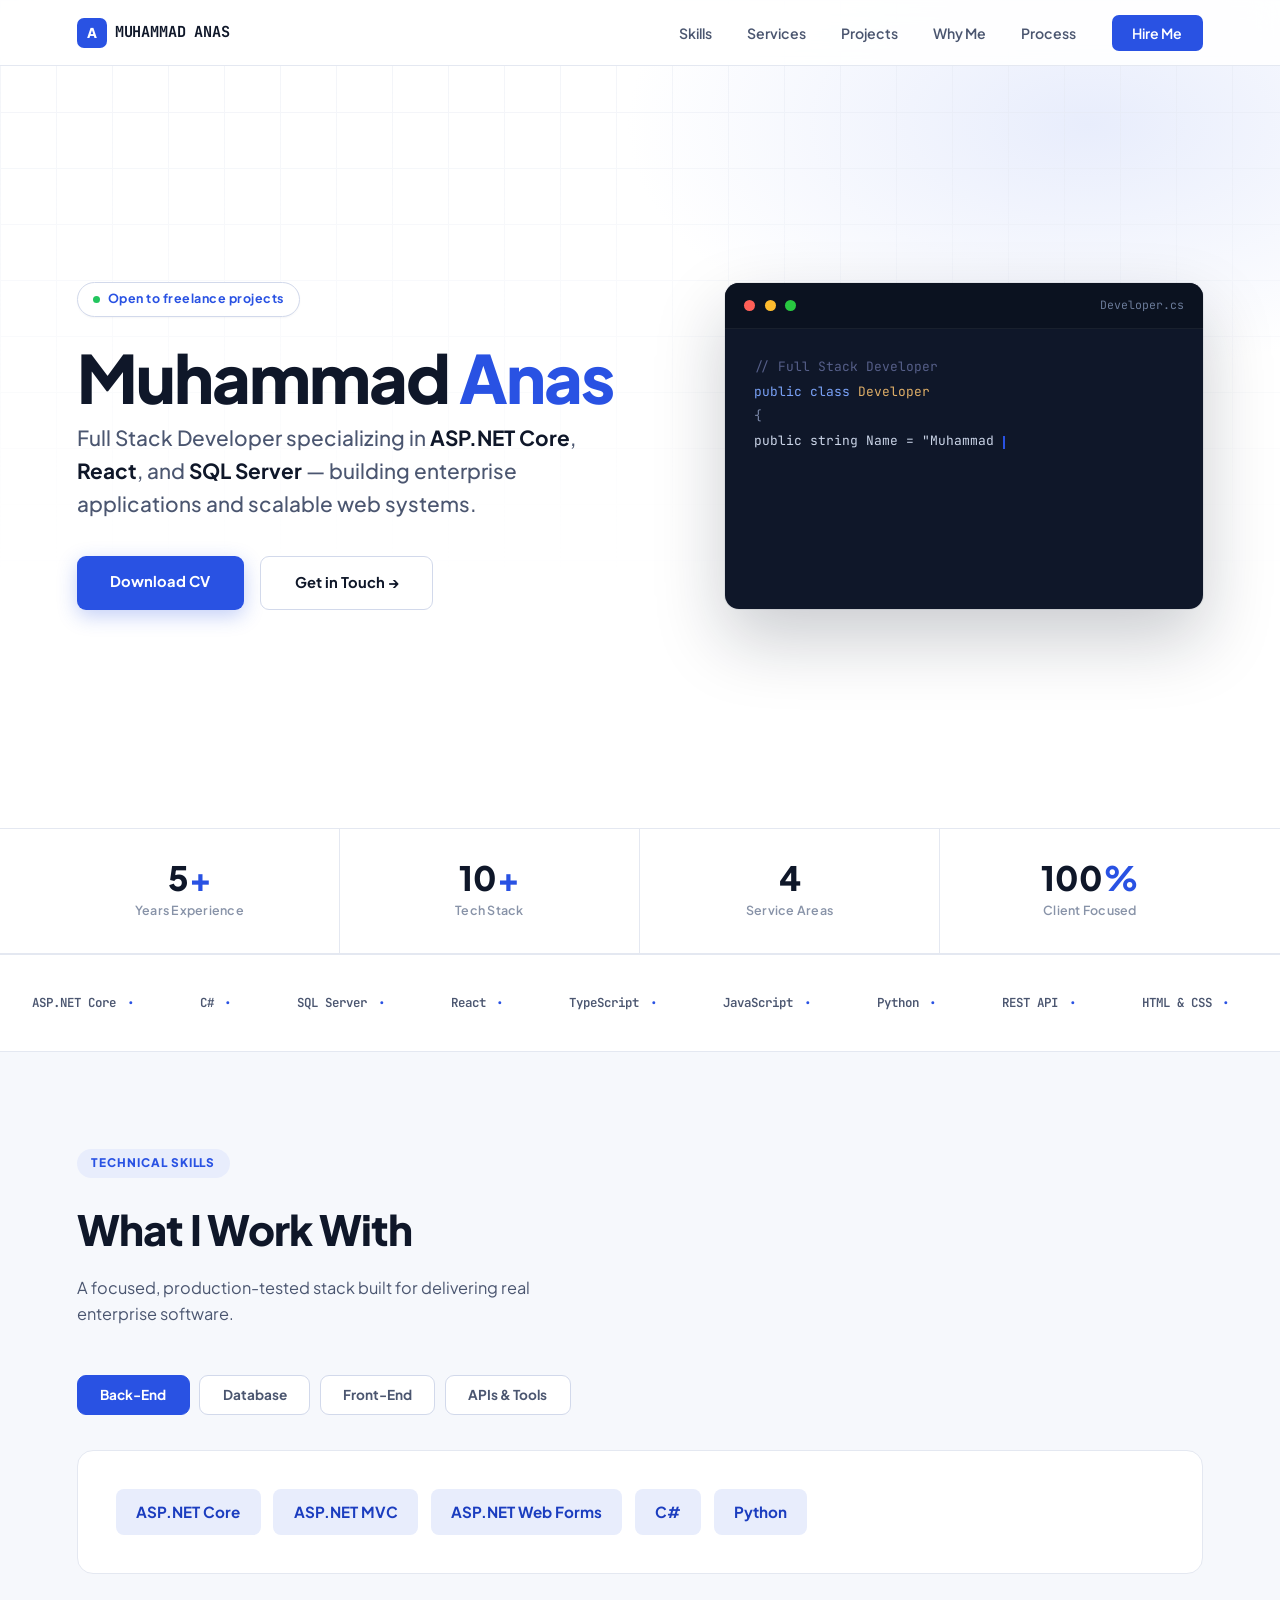
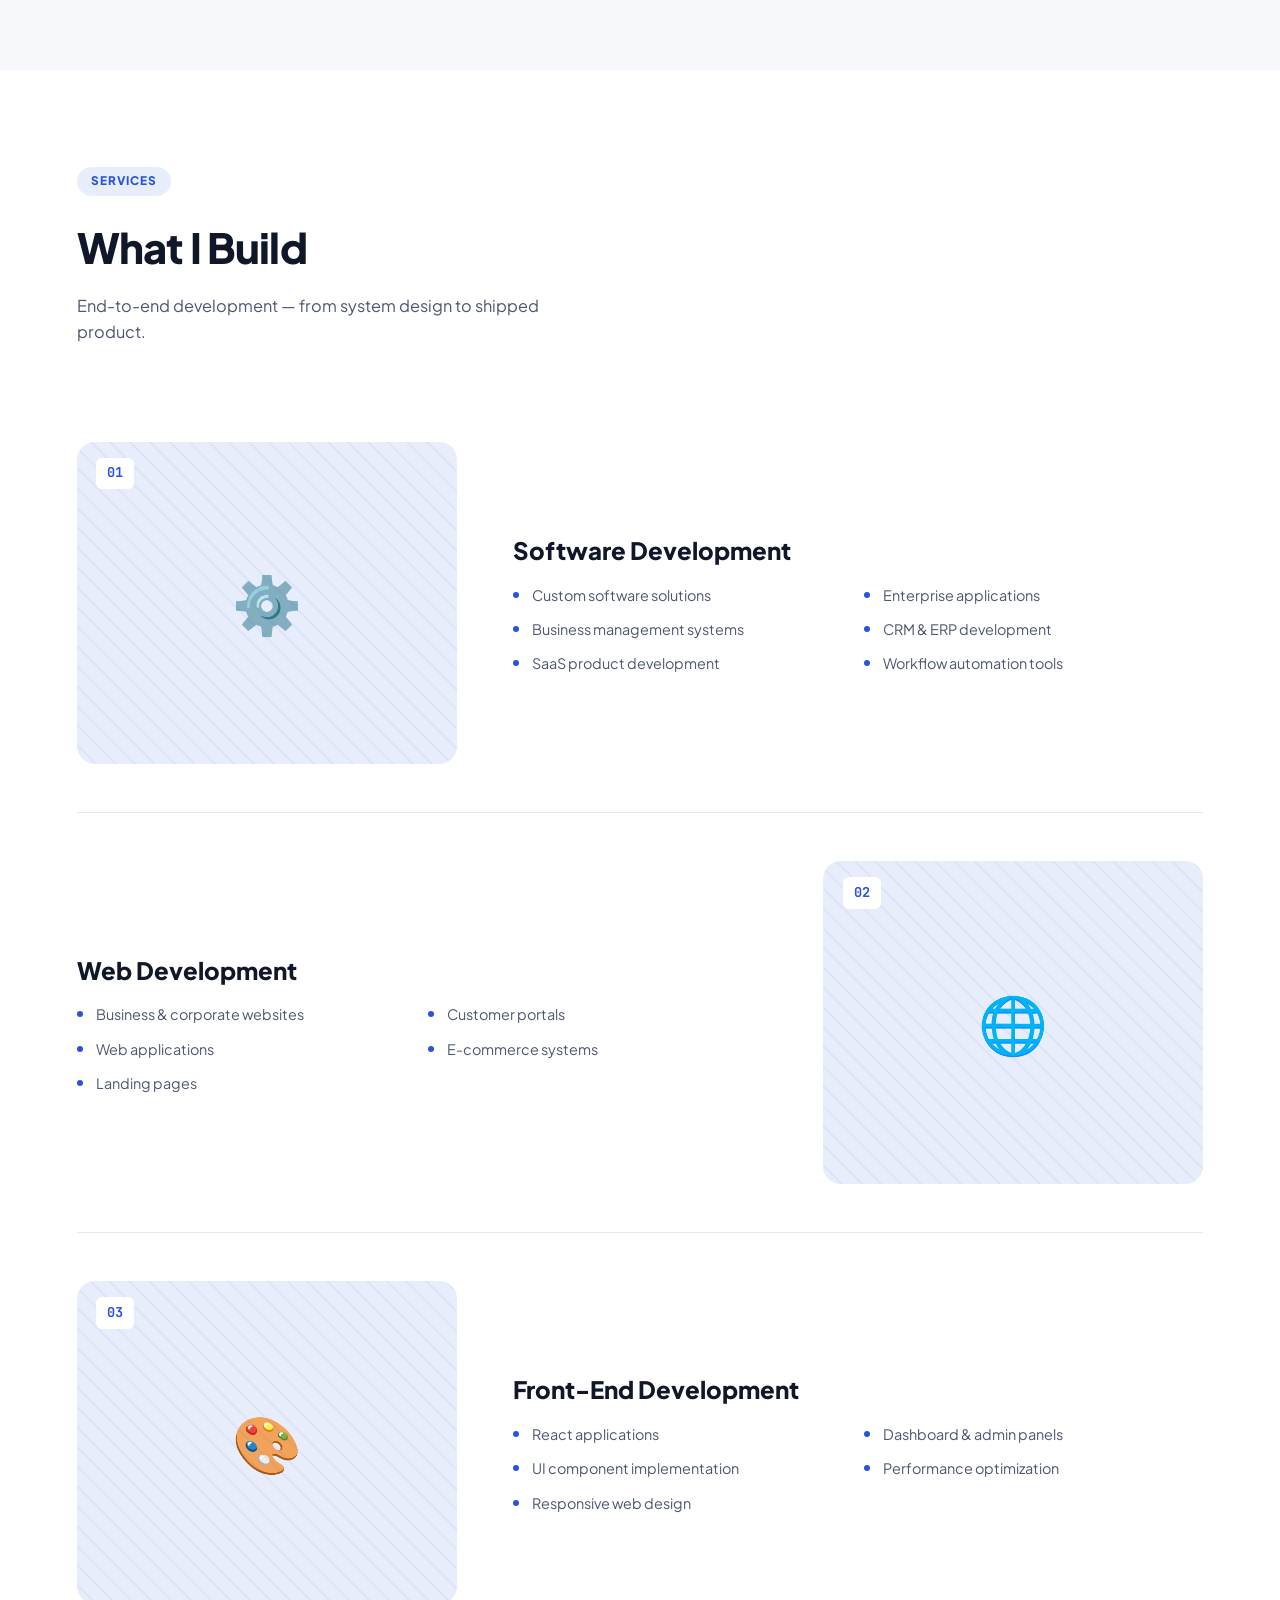
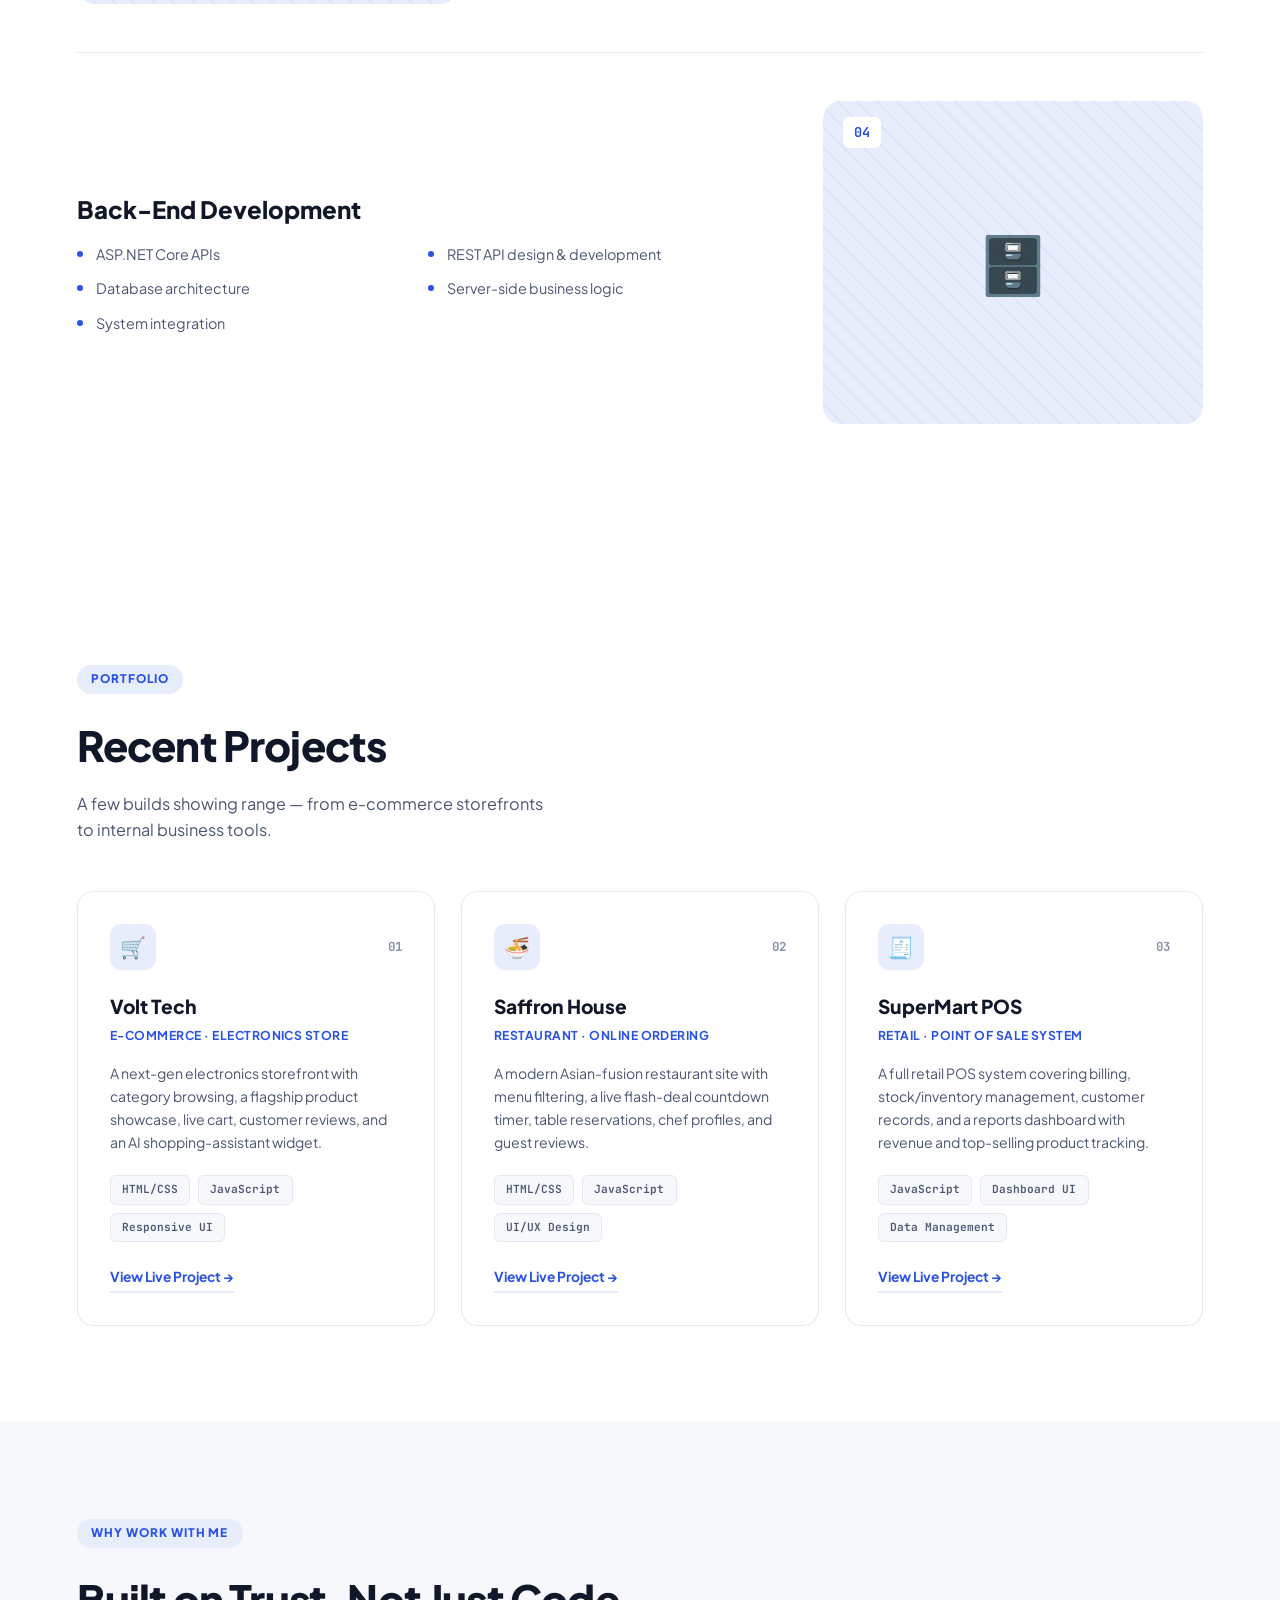
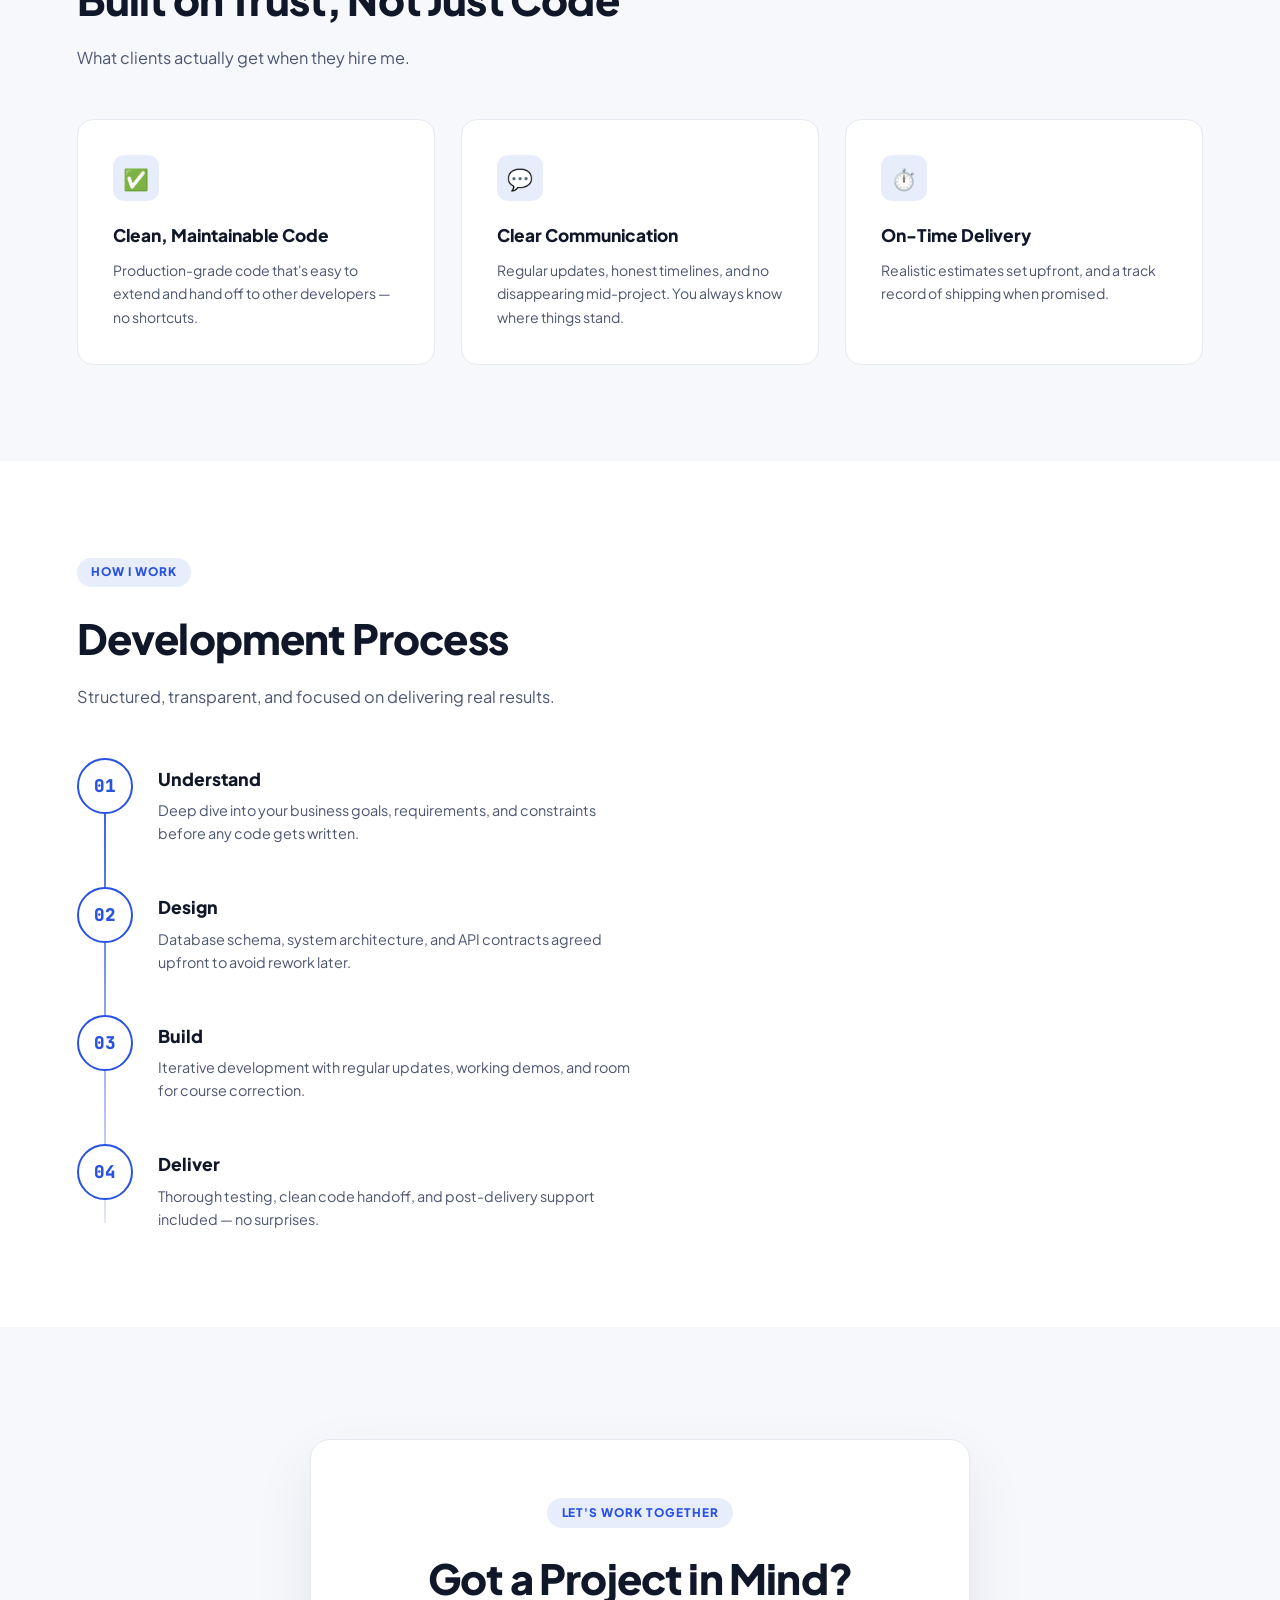
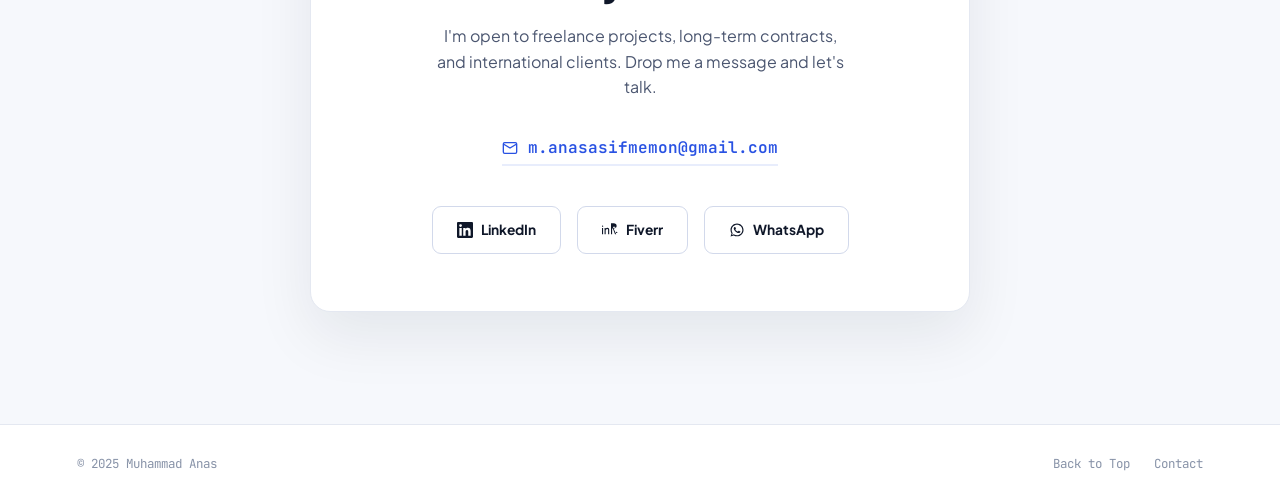
<file: index.html>
<!DOCTYPE html>
<html lang="en">
<head>
<meta charset="UTF-8"/>
<meta name="viewport" content="width=device-width,initial-scale=1.0"/>
<title>Muhammad Anas — Full Stack Developer</title>
<link rel="preconnect" href="https://fonts.googleapis.com"/>
<link href="https://fonts.googleapis.com/css2?family=Plus+Jakarta+Sans:wght@300;400;500;600;700;800&family=JetBrains+Mono:wght@400;500;600&display=swap" rel="stylesheet"/>
<link href="style.css" rel="stylesheet"/>

</head>
<body>

<!-- ═══ NAV ═══ -->
<nav>
  <div class="logo"><span class="logo-mark">A</span>MUHAMMAD ANAS</div>
  <ul class="nav-links">
    <li><a href="#skills">Skills</a></li>
    <li><a href="#services">Services</a></li>
    <li><a href="#projects">Projects</a></li>
    <li><a href="#why">Why Me</a></li>
    <li><a href="#process">Process</a></li>
    <li><a href="#contact" class="nav-hire">Hire Me</a></li>
  </ul>
</nav>

<!-- ═══ HERO ═══ -->
<section id="hero">
  <div class="hero-grid">
    <div class="hero-left">
      <div class="hero-tag"><span class="hero-tag-dot"></span>Open to freelance projects</div>
      <h1>Muhammad <span class="accent">Anas</span></h1>
      <p class="hero-role">Full Stack Developer specializing in <b>ASP.NET Core</b>, <b>React</b>, and <b>SQL Server</b> — building enterprise applications and scalable web systems.</p>
      <div class="hero-btns">
       <a href="Muhammad_Anas_CV.pdf" download="Muhammad_Anas_CV.pdf" class="btn-v" target="_blank">
    Download CV
</a>
        <a href="#contact" class="btn-ghost">Get in Touch →</a>
      </div>
    </div>
    <div class="hero-right">
      <div class="code-window">
        <div class="code-bar"><span class="dot-r"></span><span class="dot-y"></span><span class="dot-g"></span><span class="code-filename">Developer.cs</span></div>
        <div class="code-body" id="codeBody"></div>
      </div>
    </div>
  </div>
</section>

<!-- ═══ STAT STRIP ═══ -->
<div id="stat-strip">
  <div class="stat-strip-inner">
    <div class="stat-cell"><div class="num">5<span>+</span></div><div class="lbl">Years Experience</div></div>
    <div class="stat-cell"><div class="num">10<span>+</span></div><div class="lbl">Tech Stack</div></div>
    <div class="stat-cell"><div class="num">4</div><div class="lbl">Service Areas</div></div>
    <div class="stat-cell"><div class="num">100<span>%</span></div><div class="lbl">Client Focused</div></div>
  </div>
</div>

<!-- ═══ TECH BELT ═══ -->
<div id="belt"><div class="belt-track" id="beltTrack"></div></div>

<!-- ═══ SKILLS — TABS ═══ -->
<section id="skills">
  <div class="container">
    <div class="sec-chip">Technical Skills</div>
    <h2>What I Work With</h2>
    <p class="sec-sub">A focused, production-tested stack built for delivering real enterprise software.</p>

    <div class="skill-tabs">
      <button class="tab-btn active" data-tab="backend">Back-End</button>
      <button class="tab-btn" data-tab="database">Database</button>
      <button class="tab-btn" data-tab="frontend">Front-End</button>
      <button class="tab-btn" data-tab="tools">APIs &amp; Tools</button>
    </div>

    <div class="tab-panel active" id="backend">
      <div class="tab-panel-inner">
        <span class="big-tag">ASP.NET Core</span><span class="big-tag">ASP.NET MVC</span>
        <span class="big-tag">ASP.NET Web Forms</span><span class="big-tag">C#</span><span class="big-tag">Python</span>
      </div>
    </div>
    <div class="tab-panel" id="database">
      <div class="tab-panel-inner">
        <span class="big-tag">SQL Server</span><span class="big-tag">Database Architecture</span>
        <span class="big-tag">Stored Procedures</span><span class="big-tag">Query Optimization</span>
      </div>
    </div>
    <div class="tab-panel" id="frontend">
      <div class="tab-panel-inner">
        <span class="big-tag">React</span><span class="big-tag">TypeScript</span><span class="big-tag">JavaScript</span>
        <span class="big-tag">HTML &amp; CSS</span><span class="big-tag">jQuery / AJAX</span>
      </div>
    </div>
    <div class="tab-panel" id="tools">
      <div class="tab-panel-inner">
        <span class="big-tag">REST APIs</span><span class="big-tag">Git</span><span class="big-tag">JSON</span><span class="big-tag">Entity Framework</span>
      </div>
    </div>
  </div>
</section>

<!-- ═══ SERVICES — ALTERNATING ROWS ═══ -->
<section id="services">
  <div class="container">
    <div class="sec-chip">Services</div>
    <h2>What I Build</h2>
    <p class="sec-sub">End-to-end development — from system design to shipped product.</p>

    <div class="svc-row fi">
      <div class="svc-visual"><span class="svc-num-big">01</span>⚙️</div>
      <div class="svc-content">
        <div class="svc-title">Software Development</div>
        <ul class="svc-items">
          <li>Custom software solutions</li>
          <li>Enterprise applications</li>
          <li>Business management systems</li>
          <li>CRM &amp; ERP development</li>
          <li>SaaS product development</li>
          <li>Workflow automation tools</li>
        </ul>
      </div>
    </div>

    <div class="svc-row reverse fi">
      <div class="svc-visual"><span class="svc-num-big">02</span>🌐</div>
      <div class="svc-content">
        <div class="svc-title">Web Development</div>
        <ul class="svc-items">
          <li>Business &amp; corporate websites</li>
          <li>Customer portals</li>
          <li>Web applications</li>
          <li>E-commerce systems</li>
          <li>Landing pages</li>
        </ul>
      </div>
    </div>

    <div class="svc-row fi">
      <div class="svc-visual"><span class="svc-num-big">03</span>🎨</div>
      <div class="svc-content">
        <div class="svc-title">Front-End Development</div>
        <ul class="svc-items">
          <li>React applications</li>
          <li>Dashboard &amp; admin panels</li>
          <li>UI component implementation</li>
          <li>Performance optimization</li>
          <li>Responsive web design</li>
        </ul>
      </div>
    </div>

    <div class="svc-row reverse fi">
      <div class="svc-visual"><span class="svc-num-big">04</span>🗄️</div>
      <div class="svc-content">
        <div class="svc-title">Back-End Development</div>
        <ul class="svc-items">
          <li>ASP.NET Core APIs</li>
          <li>REST API design &amp; development</li>
          <li>Database architecture</li>
          <li>Server-side business logic</li>
          <li>System integration</li>
        </ul>
      </div>
    </div>
  </div>
</section>

<!-- ═══ PROJECTS ═══ -->
<section id="projects">
  <div class="container">
    <div class="sec-chip">Portfolio</div>
    <h2>Recent Projects</h2>
    <p class="sec-sub">A few builds showing range — from e-commerce storefronts to internal business tools.</p>

    <div class="proj-grid">

      <div class="proj-card fi fi-d1">
        <div class="proj-top">
          <span class="proj-icon">🛒</span>
          <span class="proj-num">01</span>
        </div>
        <div class="proj-title">Volt Tech</div>
        <div class="proj-tag">E-Commerce · Electronics Store</div>
        <p class="proj-desc">A next-gen electronics storefront with category browsing, a flagship product showcase, live cart, customer reviews, and an AI shopping-assistant widget.</p>
        <div class="proj-stack"><span>HTML/CSS</span><span>JavaScript</span><span>Responsive UI</span></div>
        <a href="https://volt-tech-website.vercel.app/" target="_blank" class="proj-link">View Live Project →</a>
      </div>

      <div class="proj-card fi fi-d2">
        <div class="proj-top">
          <span class="proj-icon">🍜</span>
          <span class="proj-num">02</span>
        </div>
        <div class="proj-title">Saffron House</div>
        <div class="proj-tag">Restaurant · Online Ordering</div>
        <p class="proj-desc">A modern Asian-fusion restaurant site with menu filtering, a live flash-deal countdown timer, table reservations, chef profiles, and guest reviews.</p>
        <div class="proj-stack"><span>HTML/CSS</span><span>JavaScript</span><span>UI/UX Design</span></div>
        <a href="https://saffron-house-website.vercel.app/" target="_blank" class="proj-link">View Live Project →</a>
      </div>

      <div class="proj-card fi fi-d3">
        <div class="proj-top">
          <span class="proj-icon">🧾</span>
          <span class="proj-num">03</span>
        </div>
        <div class="proj-title">SuperMart POS</div>
        <div class="proj-tag">Retail · Point of Sale System</div>
        <p class="proj-desc">A full retail POS system covering billing, stock/inventory management, customer records, and a reports dashboard with revenue and top-selling product tracking.</p>
        <div class="proj-stack"><span>JavaScript</span><span>Dashboard UI</span><span>Data Management</span></div>
        <a href="https://supermart-pos.netlify.app/" target="_blank" class="proj-link">View Live Project →</a>
      </div>

    </div>
  </div>
</section>

<!-- ═══ WHY WORK WITH ME ═══ -->
<section id="why">
  <div class="container">
    <div class="sec-chip">Why Work With Me</div>
    <h2>Built on Trust, Not Just Code</h2>
    <p class="sec-sub">What clients actually get when they hire me.</p>
    <div class="why-grid">
      <div class="why-card fi fi-d1">
        <div class="why-icon">✅</div>
        <div class="why-title">Clean, Maintainable Code</div>
        <div class="why-desc">Production-grade code that's easy to extend and hand off to other developers — no shortcuts.</div>
      </div>
      <div class="why-card fi fi-d2">
        <div class="why-icon">💬</div>
        <div class="why-title">Clear Communication</div>
        <div class="why-desc">Regular updates, honest timelines, and no disappearing mid-project. You always know where things stand.</div>
      </div>
      <div class="why-card fi fi-d3">
        <div class="why-icon">⏱️</div>
        <div class="why-title">On-Time Delivery</div>
        <div class="why-desc">Realistic estimates set upfront, and a track record of shipping when promised.</div>
      </div>
    </div>
  </div>
</section>

<!-- ═══ PROCESS — TIMELINE ═══ -->
<section id="process">
  <div class="container">
    <div class="sec-chip">How I Work</div>
    <h2>Development Process</h2>
    <p class="sec-sub">Structured, transparent, and focused on delivering real results.</p>
    <div class="timeline">
      <div class="t-step fi fi-d1">
        <div class="t-dot">01</div>
        <div class="t-content">
          <div class="t-title">Understand</div>
          <p class="t-desc">Deep dive into your business goals, requirements, and constraints before any code gets written.</p>
        </div>
      </div>
      <div class="t-step fi fi-d2">
        <div class="t-dot">02</div>
        <div class="t-content">
          <div class="t-title">Design</div>
          <p class="t-desc">Database schema, system architecture, and API contracts agreed upfront to avoid rework later.</p>
        </div>
      </div>
      <div class="t-step fi fi-d3">
        <div class="t-dot">03</div>
        <div class="t-content">
          <div class="t-title">Build</div>
          <p class="t-desc">Iterative development with regular updates, working demos, and room for course correction.</p>
        </div>
      </div>
      <div class="t-step fi fi-d4">
        <div class="t-dot">04</div>
        <div class="t-content">
          <div class="t-title">Deliver</div>
          <p class="t-desc">Thorough testing, clean code handoff, and post-delivery support included — no surprises.</p>
        </div>
      </div>
    </div>
  </div>
</section>

<!-- ═══ CONTACT ═══ -->
<section id="contact">
  <div class="container">
    <div class="contact-box fi">
      <div class="sec-chip">Let's Work Together</div>
      <h2>Got a Project in Mind?</h2>
      <p>I'm open to freelance projects, long-term contracts, and international clients. Drop me a message and let's talk.</p>
      <div>
        <a href="mailto:m.anasasifmemon@gmail.com" class="contact-email">
          <svg width="16" height="16" viewBox="0 0 24 24" fill="none" stroke="currentColor" stroke-width="2"><path d="M4 4h16c1.1 0 2 .9 2 2v12c0 1.1-.9 2-2 2H4c-1.1 0-2-.9-2-2V6c0-1.1.9-2 2-2z"/><polyline points="22,6 12,12 2,6"/></svg>
          m.anasasifmemon@gmail.com
        </a>
      </div>
      <div class="contact-socials">
        <a href="https://www.linkedin.com/in/muhammad-anas-5920552a2/" target="_blank" class="social-btn">
          <svg viewBox="0 0 24 24" fill="currentColor"><path d="M20.447 20.452h-3.554v-5.569c0-1.328-.027-3.037-1.852-3.037-1.853 0-2.136 1.445-2.136 2.939v5.667H9.351V9h3.414v1.561h.046c.477-.9 1.637-1.85 3.37-1.85 3.601 0 4.267 2.37 4.267 5.455v6.286zM5.337 7.433a2.062 2.062 0 01-2.063-2.065 2.064 2.064 0 112.063 2.065zm1.782 13.019H3.555V9h3.564v11.452zM22.225 0H1.771C.792 0 0 .774 0 1.729v20.542C0 23.227.792 24 1.771 24h20.451C23.2 24 24 23.227 24 22.271V1.729C24 .774 23.2 0 22.222 0h.003z"/></svg>
          LinkedIn
        </a>
        <a href="https://www.fiverr.com/users/anas1_developer" target="_blank" class="social-btn">
          <svg viewBox="0 0 24 24" fill="currentColor"><path d="M23.004 15.588a.995.995 0 10-1.99 0 .995.995 0 001.99 0zm-2.36-8.672c0 1.33-1.044 2.21-2.832 2.21h-1.02V7.026h.99c1.83 0 2.862.803 2.862 1.89zM23.004 15.588zm-5.567-5.786c2.754 0 4.536-1.515 4.536-3.758C21.973 3.65 20.262 2 17.49 2H13.5v16.498h1.665V9.896h1.02l3.32 8.603H21.3l-3.863-8.697zM8.18 8.764c-1.18 0-2.05.41-2.672 1.23V9.008H3.84v9.49h1.665v-5.194c0-1.82.773-2.88 2.215-2.88.87 0 1.428.425 1.428 1.473v6.6h1.664v-6.866c0-1.726-1.012-2.866-2.632-2.866zM0 9.008V18.5h1.664V9.008H0zm.832-3.744a1.02 1.02 0 100 2.04 1.02 1.02 0 000-2.04z"/></svg>
          Fiverr
        </a>
       <a href="https://wa.me/923177146207" target="_blank" class="social-btn">
    <svg viewBox="0 0 32 32" fill="currentColor" width="24" height="24">
        <path d="M16.04 3C8.84 3 3 8.74 3 15.82c0 2.48.73 4.89 2.12 6.96L3 29l6.41-2.08a13.2 13.2 0 0 0 6.63 1.79c7.2 0 13.04-5.74 13.04-12.82S23.24 3 16.04 3zm0 23.54c-2.04 0-4.04-.55-5.78-1.6l-.41-.24-3.8 1.23 1.24-3.68-.27-.43a10.44 10.44 0 0 1-1.61-5.6c0-5.8 4.78-10.52 10.63-10.52s10.63 4.72 10.63 10.52-4.78 10.52-10.63 10.52zm5.83-7.87c-.32-.16-1.9-.93-2.2-1.03-.29-.11-.51-.16-.73.16-.21.32-.83 1.03-1.01 1.24-.19.21-.37.24-.69.08-.32-.16-1.35-.49-2.58-1.56-.95-.83-1.59-1.85-1.78-2.17-.19-.32-.02-.49.14-.65.14-.14.32-.37.48-.56.16-.19.21-.32.32-.53.11-.21.05-.4-.03-.56-.08-.16-.73-1.75-1-2.39-.26-.62-.52-.54-.73-.55h-.62c-.21 0-.56.08-.85.4-.29.32-1.11 1.08-1.11 2.64s1.14 3.06 1.3 3.27c.16.21 2.24 3.55 5.53 4.84.78.31 1.39.49 1.87.63.79.21 1.51.18 2.08.11.63-.08 1.9-.78 2.17-1.53.27-.75.27-1.4.19-1.53-.08-.13-.29-.21-.61-.37z"/>
    </svg>
    WhatsApp
</a>  
      </div>
    </div>
  </div>
</section>

<footer>
  <span>© 2025 Muhammad Anas</span>
  <div class="footer-right"><a href="#hero">Back to Top</a><a href="#contact">Contact</a></div>
</footer>

<script src="script.js"></script>
</body>
</html>
</file>
<file: style.css>
/* ═══ TOKENS ═══════════════════════════════════════════ */
:root{
  --bg:        #FFFFFF;
  --bg-soft:   #F6F8FC;
  --ink:       #0F1729;
  --ink-soft:  #4B5670;
  --muted:     #8893A8;
  --blue:      #2952E3;
  --blue-dk:   #1B3DBF;
  --blue-lt:   #E8EDFC;
  --border:    #E4E8F1;
  --border-strong: #D2D9EB;
  --sans:      'Plus Jakarta Sans',sans-serif;
  --mono:      'JetBrains Mono',monospace;
}
*,*::before,*::after{box-sizing:border-box;margin:0;padding:0;}
html{scroll-behavior:smooth;}
body{font-family:var(--sans);background:var(--bg);color:var(--ink);line-height:1.6;overflow-x:hidden;}
::-webkit-scrollbar{width:6px;}
::-webkit-scrollbar-track{background:var(--bg-soft);}
::-webkit-scrollbar-thumb{background:var(--blue);border-radius:3px;}

/* ═══ NAV ═══════════════════════════════════════════════ */
nav{
  position:fixed;top:0;left:0;right:0;z-index:200;
  display:flex;align-items:center;justify-content:space-between;
  padding:1.1rem 6%;
  background:rgba(255,255,255,.88);
  backdrop-filter:blur(14px);
  border-bottom:1px solid var(--border);
}
.logo{font-family:var(--mono);font-size:.95rem;font-weight:700;color:var(--ink);letter-spacing:-.01em;display:flex;align-items:center;gap:.5rem;}
.logo-mark{width:30px;height:30px;border-radius:7px;background:var(--blue);color:#fff;display:flex;align-items:center;justify-content:center;font-size:.85rem;font-weight:800;font-family:var(--sans);}
.nav-links{display:flex;gap:2.2rem;list-style:none;align-items:center;}
.nav-links a{font-size:.88rem;font-weight:600;color:var(--ink-soft);text-decoration:none;transition:color .2s;}
.nav-links a:hover{color:var(--blue);}
.nav-hire{padding:.55rem 1.3rem;background:var(--blue);color:#fff!important;border-radius:7px;font-size:.85rem;font-weight:700;text-decoration:none;transition:background .2s,transform .15s;}
.nav-hire:hover{background:var(--blue-dk);transform:translateY(-1px);}

/* ═══ HERO ═══════════════════════════════════════════════ */
#hero{
  min-height:92vh;display:flex;align-items:center;
  padding:7rem 6% 3rem;position:relative;overflow:hidden;
  background:radial-gradient(ellipse 60% 50% at 85% 15%, var(--blue-lt) 0%, transparent 60%), var(--bg);
}
#hero::after{
  content:'';position:absolute;inset:0;
  background-image:linear-gradient(var(--border) 1px,transparent 1px),linear-gradient(90deg,var(--border) 1px,transparent 1px);
  background-size:56px 56px;
  mask-image:linear-gradient(to bottom, black 0%, transparent 70%);
  opacity:.5;pointer-events:none;
}
.hero-grid{display:grid;grid-template-columns:1.1fr .9fr;gap:4rem;align-items:center;width:100%;max-width:1200px;margin:0 auto;position:relative;z-index:1;}
.hero-tag{display:inline-flex;align-items:center;gap:.5rem;padding:.4rem .95rem;border:1px solid var(--border-strong);border-radius:100px;background:#fff;font-size:.78rem;font-weight:700;color:var(--blue);letter-spacing:.04em;margin-bottom:1.6rem;box-shadow:0 1px 2px rgba(15,23,41,.04);}
.hero-tag-dot{width:7px;height:7px;border-radius:50%;background:#22C55E;}
h1{font-size:clamp(2.6rem,5.2vw,4.2rem);font-weight:800;line-height:1.06;letter-spacing:-.03em;color:var(--ink);margin-bottom:.5rem;}
h1 .accent{color:var(--blue);}
.hero-role{font-size:clamp(1.05rem,1.8vw,1.3rem);color:var(--ink-soft);font-weight:500;margin-bottom:2.2rem;max-width:520px;}
.hero-role b{color:var(--ink);font-weight:700;}
.hero-btns{display:flex;gap:1rem;flex-wrap:wrap;}
.btn-v{padding:.9rem 2.1rem;background:var(--blue);color:#fff;font-family:var(--sans);font-weight:700;font-size:.92rem;border:none;border-radius:9px;cursor:pointer;text-decoration:none;transition:all .2s;box-shadow:0 6px 20px rgba(41,82,227,.28);}
.btn-v:hover{background:var(--blue-dk);transform:translateY(-2px);box-shadow:0 10px 28px rgba(41,82,227,.35);}
.btn-ghost{padding:.9rem 2.1rem;background:#fff;color:var(--ink);font-family:var(--sans);font-weight:700;font-size:.92rem;border:1px solid var(--border-strong);border-radius:9px;cursor:pointer;text-decoration:none;transition:all .2s;}
.btn-ghost:hover{border-color:var(--blue);color:var(--blue);}

.code-window{background:#0F1729;border-radius:14px;overflow:hidden;box-shadow:0 30px 70px rgba(15,23,41,.22),0 0 0 1px rgba(15,23,41,.06);}
.code-bar{display:flex;align-items:center;gap:.6rem;padding:.85rem 1.2rem;background:#0B1220;border-bottom:1px solid rgba(255,255,255,.06);}
.dot-r{width:11px;height:11px;border-radius:50%;background:#FF5F57;}
.dot-y{width:11px;height:11px;border-radius:50%;background:#FEBC2E;}
.dot-g{width:11px;height:11px;border-radius:50%;background:#28C840;}
.code-filename{margin-left:auto;font-family:var(--mono);font-size:.72rem;color:#6B7B99;}
.code-body{padding:1.6rem 1.8rem;font-family:var(--mono);font-size:.81rem;line-height:1.9;min-height:280px;color:#CBD5E8;}
.c-kw{color:#7AA2F7;} .c-str{color:#9ECE6A;} .c-num{color:#FF9E64;} .c-cm{color:#565F89;} .c-cls{color:#E0AF68;} .c-punct{color:#7B88A8;} .c-fn{color:#7DCFFF;}
.cursor{display:inline-block;width:2px;height:1em;background:var(--blue);margin-left:1px;vertical-align:text-bottom;animation:blink .9s step-end infinite;}
@keyframes blink{0%,100%{opacity:1;}50%{opacity:0;}}

/* ═══ STAT STRIP (under hero) ═══════════════════════════ */
#stat-strip{
  border-top:1px solid var(--border);border-bottom:1px solid var(--border);
  background:#fff;padding:0;
}
.stat-strip-inner{
  max-width:1200px;margin:0 auto;
  display:grid;grid-template-columns:repeat(4,1fr);
}
.stat-cell{
  padding:2rem 1.5rem;text-align:center;
  border-right:1px solid var(--border);
}
.stat-cell:last-child{border-right:none;}
.stat-cell .num{font-size:2.1rem;font-weight:800;color:var(--ink);line-height:1;}
.stat-cell .num span{color:var(--blue);}
.stat-cell .lbl{font-size:.78rem;color:var(--muted);font-weight:600;margin-top:.4rem;letter-spacing:.02em;}

/* ═══ SECTION SHARED ════════════════════════════════════ */
section{padding:6rem 6%;position:relative;}
.container{max-width:1200px;margin:0 auto;}
.sec-chip{display:inline-flex;align-items:center;gap:.5rem;padding:.32rem .9rem;border-radius:100px;background:var(--blue-lt);color:var(--blue);font-size:.74rem;font-weight:800;letter-spacing:.08em;text-transform:uppercase;margin-bottom:1.1rem;}
h2{font-size:clamp(1.9rem,3.4vw,2.6rem);font-weight:800;color:var(--ink);letter-spacing:-.02em;margin-bottom:.8rem;}
.sec-sub{color:var(--ink-soft);max-width:480px;margin-bottom:3rem;font-size:1.02rem;}

/* ═══ SKILLS — TABS ═════════════════════════════════════ */
#skills{background:var(--bg-soft);}
.skill-tabs{display:flex;gap:.6rem;margin-bottom:2.2rem;flex-wrap:wrap;}
.tab-btn{
  padding:.65rem 1.4rem;border-radius:9px;border:1px solid var(--border-strong);
  background:#fff;color:var(--ink-soft);font-weight:700;font-size:.85rem;
  cursor:pointer;transition:all .2s;font-family:var(--sans);
}
.tab-btn.active{background:var(--blue);color:#fff;border-color:var(--blue);}
.tab-btn:not(.active):hover{border-color:var(--blue);color:var(--blue);}
.tab-panel{display:none;}
.tab-panel.active{display:block;animation:fadeUp .35s ease;}
@keyframes fadeUp{from{opacity:0;transform:translateY(8px);}to{opacity:1;transform:none;}}
.tab-panel-inner{
  background:#fff;border:1px solid var(--border);border-radius:16px;
  padding:2.4rem;display:flex;flex-wrap:wrap;gap:.8rem;align-items:center;
}
.tab-panel-inner .big-tag{
  font-size:.95rem;font-weight:700;padding:.6rem 1.2rem;border-radius:8px;
  background:var(--blue-lt);color:var(--blue-dk);border:1px solid transparent;
}

/* ═══ SERVICES — ALTERNATING ROWS ═══════════════════════ */
.svc-row{
  display:grid;grid-template-columns:.55fr 1fr;gap:3.5rem;align-items:center;
  padding:3rem 0;border-bottom:1px solid var(--border);
}
.svc-row:last-child{border-bottom:none;}
.svc-row.reverse{grid-template-columns:1fr .55fr;}
.svc-row.reverse .svc-visual{order:2;}
.svc-visual{
  background:var(--blue-lt);border-radius:18px;
  aspect-ratio:1/.85;display:flex;align-items:center;justify-content:center;
  font-size:3.5rem;position:relative;overflow:hidden;
}
.svc-visual::before{
  content:'';position:absolute;width:140%;height:140%;
  background:repeating-linear-gradient(45deg,rgba(41,82,227,.06) 0 2px,transparent 2px 14px);
}
.svc-num-big{
  position:absolute;top:1rem;left:1.2rem;
  font-family:var(--mono);font-size:.85rem;font-weight:700;color:var(--blue);
  background:#fff;padding:.3rem .7rem;border-radius:6px;z-index:1;
}
.svc-content .svc-title{font-size:1.5rem;font-weight:800;color:var(--ink);margin-bottom:.9rem;}
.svc-items{list-style:none;display:grid;grid-template-columns:1fr 1fr;gap:.7rem;}
.svc-items li{font-size:.9rem;color:var(--ink-soft);padding-left:1.2rem;position:relative;}
.svc-items li::before{content:'';position:absolute;left:0;top:.5rem;width:6px;height:6px;border-radius:50%;background:var(--blue);}

/* ═══ PROJECTS ═══════════════════════════════════════════ */
.proj-grid{display:grid;grid-template-columns:repeat(3,1fr);gap:1.6rem;}
.proj-card{
  background:#fff;border:1px solid var(--border);border-radius:16px;
  padding:2rem;display:flex;flex-direction:column;
  transition:transform .25s,box-shadow .25s,border-color .25s;
}
.proj-card:hover{transform:translateY(-4px);border-color:var(--blue);box-shadow:0 16px 36px rgba(41,82,227,.1);}
.proj-top{display:flex;align-items:center;justify-content:space-between;margin-bottom:1.3rem;}
.proj-icon{
  width:46px;height:46px;border-radius:11px;background:var(--blue-lt);
  display:flex;align-items:center;justify-content:center;font-size:1.3rem;
}
.proj-num{font-family:var(--mono);font-size:.78rem;font-weight:700;color:var(--muted);}
.proj-title{font-size:1.2rem;font-weight:800;color:var(--ink);margin-bottom:.3rem;}
.proj-tag{font-size:.76rem;font-weight:700;color:var(--blue);text-transform:uppercase;letter-spacing:.04em;margin-bottom:1rem;}
.proj-desc{font-size:.88rem;color:var(--ink-soft);line-height:1.65;margin-bottom:1.3rem;flex-grow:1;}
.proj-stack{display:flex;flex-wrap:wrap;gap:.5rem;margin-bottom:1.5rem;}
.proj-stack span{
  font-family:var(--mono);font-size:.7rem;font-weight:600;color:var(--ink-soft);
  background:var(--bg-soft);border:1px solid var(--border);padding:.3rem .7rem;border-radius:6px;
}
.proj-link{
  font-size:.86rem;font-weight:700;color:var(--blue);text-decoration:none;
  border-bottom:2px solid var(--blue-lt);padding-bottom:.15rem;width:fit-content;
  transition:border-color .2s;
}
.proj-link:hover{border-color:var(--blue);}

@media(max-width:900px){
  .proj-grid{grid-template-columns:1fr;}
}

/* ═══ WHY WORK WITH ME ══════════════════════════════════ */
#why{background:var(--bg-soft);}
.why-grid{display:grid;grid-template-columns:repeat(3,1fr);gap:1.6rem;}
.why-card{
  background:#fff;border:1px solid var(--border);border-radius:16px;
  padding:2.2rem;transition:transform .25s,box-shadow .25s,border-color .25s;
}
.why-card:hover{transform:translateY(-4px);border-color:var(--blue);box-shadow:0 16px 36px rgba(41,82,227,.1);}
.why-icon{width:46px;height:46px;border-radius:11px;background:var(--blue-lt);display:flex;align-items:center;justify-content:center;font-size:1.3rem;margin-bottom:1.3rem;}
.why-title{font-size:1.08rem;font-weight:800;color:var(--ink);margin-bottom:.6rem;}
.why-desc{font-size:.88rem;color:var(--ink-soft);line-height:1.65;}

/* ═══ PROCESS — VERTICAL TIMELINE ═══════════════════════ */
.timeline{position:relative;max-width:760px;}
.timeline::before{
  content:'';position:absolute;left:27px;top:8px;bottom:8px;width:2px;
  background:linear-gradient(180deg,var(--blue),var(--border));
}
.t-step{display:grid;grid-template-columns:56px 1fr;gap:1.6rem;margin-bottom:2.6rem;position:relative;}
.t-step:last-child{margin-bottom:0;}
.t-dot{
  width:56px;height:56px;border-radius:50%;background:#fff;border:2px solid var(--blue);
  display:flex;align-items:center;justify-content:center;font-family:var(--mono);font-weight:800;
  color:var(--blue);font-size:1.1rem;z-index:1;
}
.t-content{padding-top:.4rem;}
.t-title{font-size:1.1rem;font-weight:800;color:var(--ink);margin-bottom:.4rem;}
.t-desc{font-size:.9rem;color:var(--ink-soft);max-width:480px;}

/* ═══ TECH BELT ═════════════════════════════════════════ */
#belt{padding:2.2rem 0;border-top:1px solid var(--border);border-bottom:1px solid var(--border);overflow:hidden;background:#fff;}
.belt-track{display:flex;gap:0;width:max-content;animation:belt 26s linear infinite;}
@keyframes belt{from{transform:translateX(0);}to{transform:translateX(-50%);}}
.belt-item{display:flex;align-items:center;gap:.6rem;padding:0 2rem;font-family:var(--mono);font-size:.78rem;font-weight:600;color:var(--ink-soft);white-space:nowrap;}
.belt-sep{color:var(--blue);font-size:1rem;}

/* ═══ CONTACT ═══════════════════════════════════════════ */
#contact{text-align:center;padding:7rem 6%;position:relative;overflow:hidden;background:var(--bg-soft);}
.contact-box{max-width:660px;margin:0 auto;background:#fff;border:1px solid var(--border);border-radius:20px;padding:3.6rem;box-shadow:0 24px 60px rgba(15,23,41,.08);}
.contact-box h2{margin-bottom:.7rem;}
.contact-box p{color:var(--ink-soft);margin-bottom:2.2rem;max-width:420px;margin-left:auto;margin-right:auto;}
.contact-email{display:inline-flex;align-items:center;gap:.6rem;font-family:var(--mono);font-size:1rem;color:var(--blue);text-decoration:none;font-weight:600;border-bottom:2px solid var(--blue-lt);padding-bottom:.2rem;transition:border-color .2s;margin-bottom:2.5rem;}
.contact-email:hover{border-color:var(--blue);}
.contact-socials{display:flex;gap:1rem;justify-content:center;flex-wrap:wrap;}
.social-btn{display:flex;align-items:center;gap:.6rem;padding:.75rem 1.5rem;border-radius:9px;border:1px solid var(--border-strong);color:var(--ink);font-size:.86rem;font-weight:700;text-decoration:none;transition:all .2s;background:#fff;}
.social-btn:hover{transform:translateY(-2px);border-color:var(--blue);color:var(--blue);box-shadow:0 8px 18px rgba(41,82,227,.12);}
.social-btn svg{width:16px;height:16px;flex-shrink:0;}

footer{text-align:center;padding:1.8rem 6%;border-top:1px solid var(--border);font-family:var(--mono);font-size:.78rem;color:var(--muted);display:flex;justify-content:space-between;align-items:center;flex-wrap:wrap;gap:1rem;background:#fff;}
.footer-right{display:flex;gap:1.5rem;}
.footer-right a{color:var(--muted);text-decoration:none;transition:color .2s;}
.footer-right a:hover{color:var(--blue);}

.fi{opacity:0;transform:translateY(26px);transition:opacity .6s ease,transform .6s ease;}
.fi.vis{opacity:1;transform:none;}
.fi-d1{transition-delay:.08s;} .fi-d2{transition-delay:.16s;} .fi-d3{transition-delay:.24s;} .fi-d4{transition-delay:.32s;}

@media(max-width:900px){
  .hero-grid{grid-template-columns:1fr;gap:3rem;}
  .stat-strip-inner{grid-template-columns:repeat(2,1fr);}
  .stat-cell:nth-child(2){border-right:none;}
  .svc-row,.svc-row.reverse{grid-template-columns:1fr;}
  .svc-row.reverse .svc-visual{order:0;}
  .svc-visual{aspect-ratio:2/1;}
  .why-grid{grid-template-columns:1fr;}
}
@media(max-width:640px){
  nav{padding:.9rem 4%;}
  .nav-links li:not(:last-child){display:none;}
  section{padding:4rem 4%;}
  .stat-strip-inner{grid-template-columns:1fr 1fr;}
  .svc-items{grid-template-columns:1fr;}
  .contact-box{padding:2.2rem 1.5rem;}
  footer{flex-direction:column;text-align:center;}
  .timeline::before{left:23px;}
  .t-dot{width:48px;height:48px;font-size:.95rem;}
  .t-step{grid-template-columns:48px 1fr;gap:1.2rem;}
}
.social-btn {
    display: inline-flex;
    align-items: center;
    gap: 8px;
}

/* Fiverr */
a[href*="fiverr.com"]:hover{
    border-color: #1dbf73;
    color: #1dbf73;
}

a[href*="fiverr.com"]:hover svg{
    color: #1dbf73;
}

/* WhatsApp */
a[href*="wa.me"]:hover{
    border-color: #128C7E;
    color: #128C7E;
}

a[href*="wa.me"]:hover svg{
    color: #128C7E;
}
</file>
